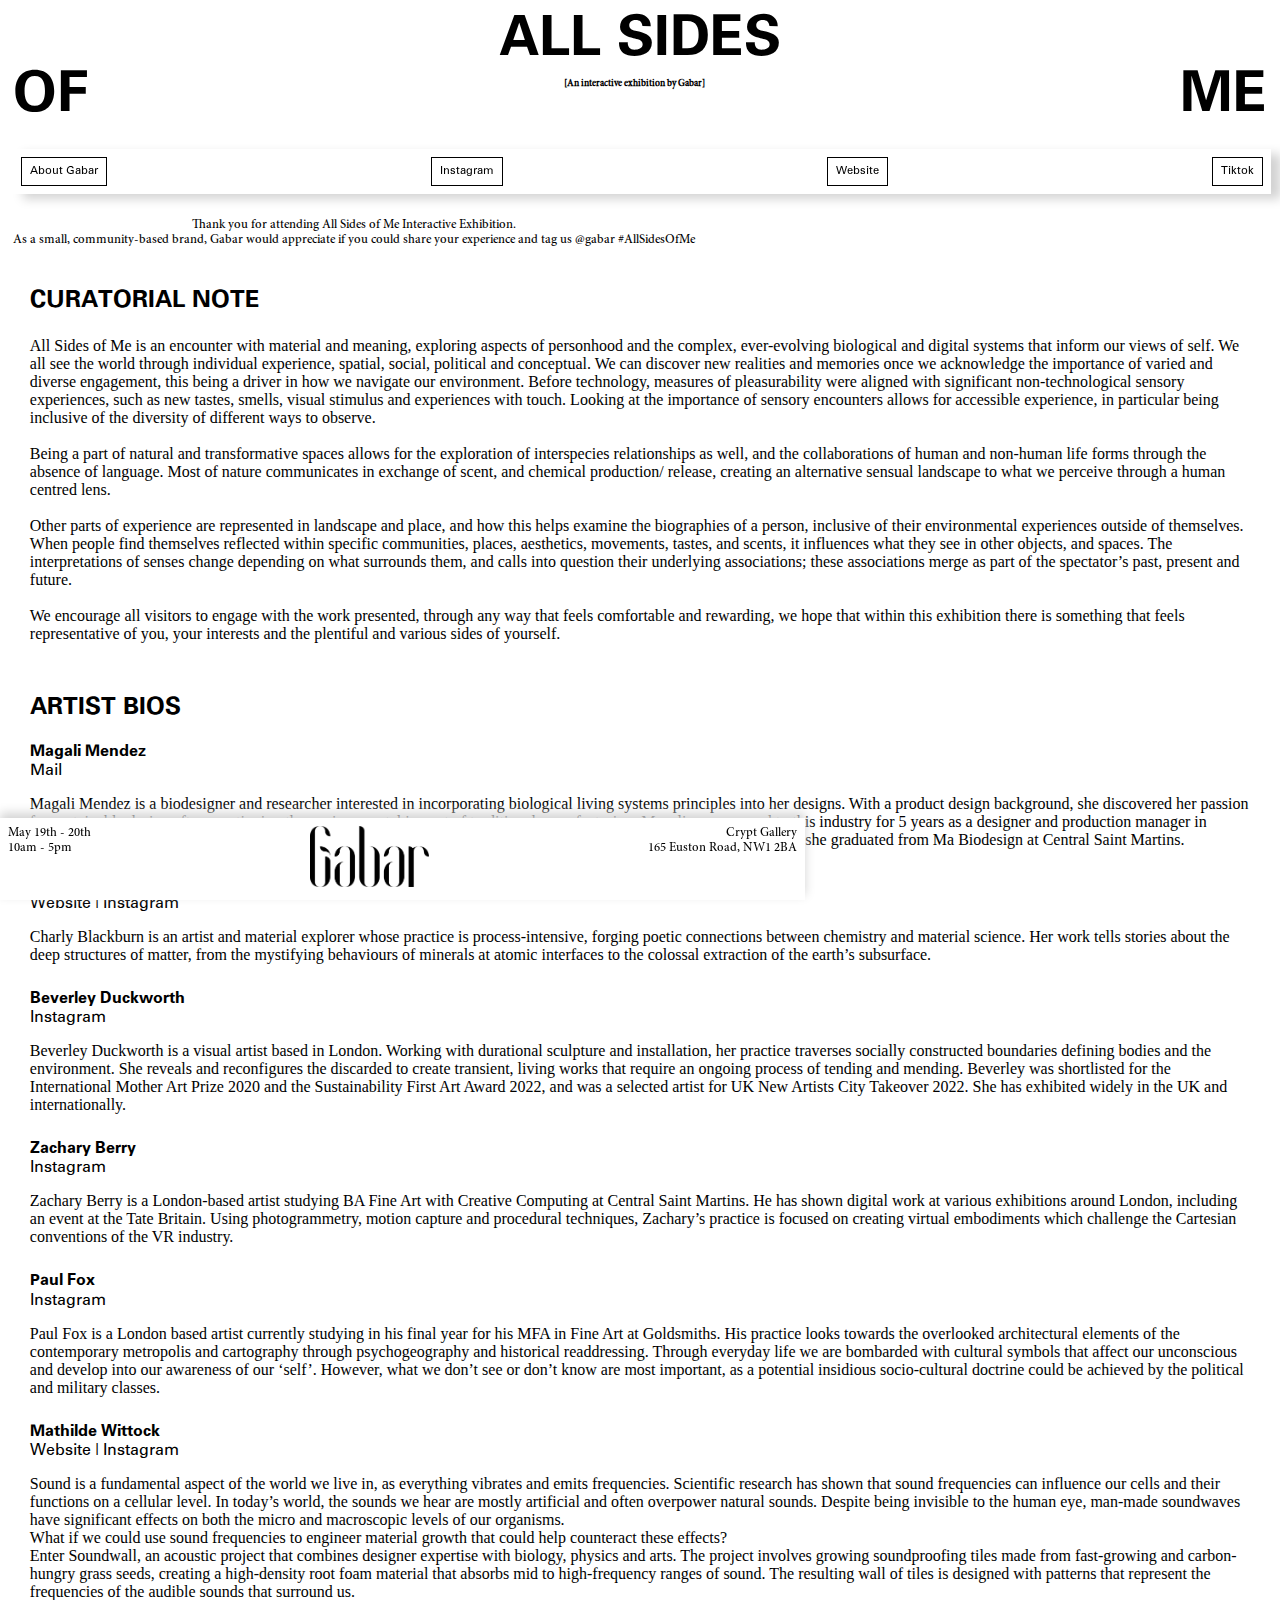
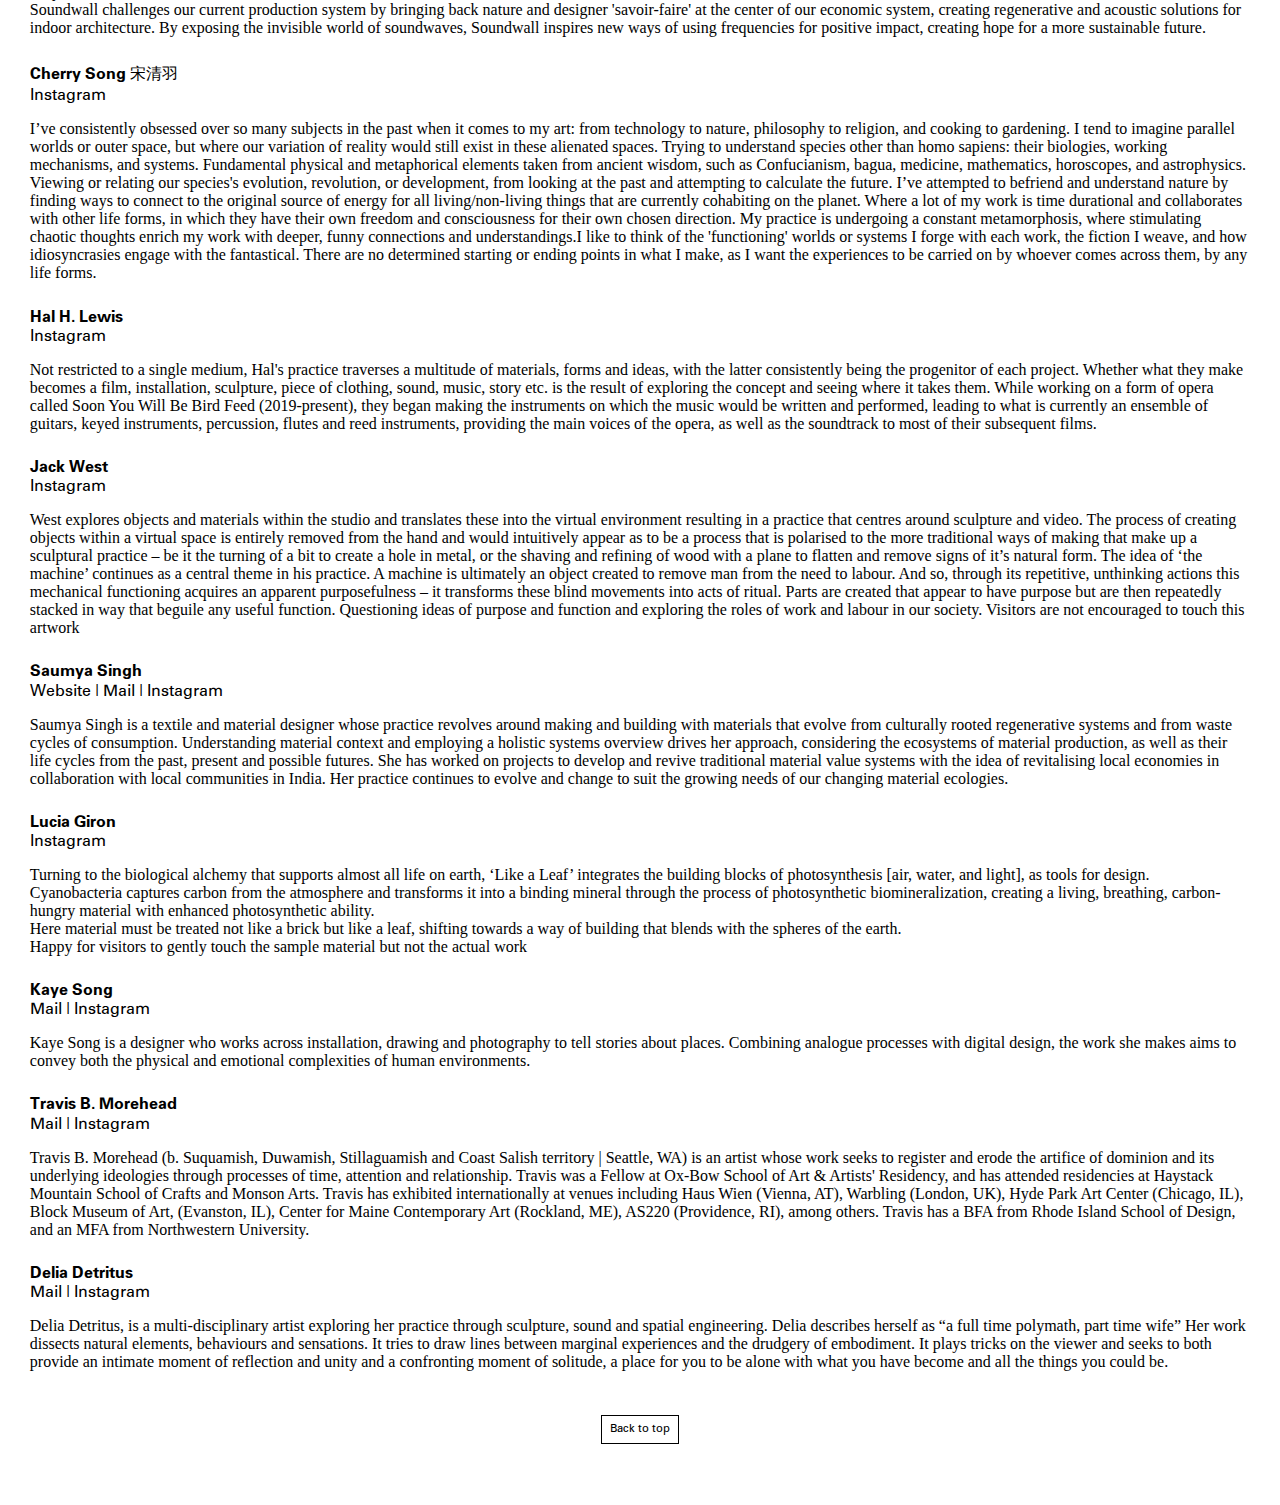
<file: index.html>
<!DOCTYPE html>
<html lang="en">

<head>
    <meta charset="UTF-8">
    <meta http-equiv="X-UA-Compatible" content="IE=edge">
    <meta name="viewport" content="width=device-width, initial-scale=1.0">
    <title>AllsidesofMe</title>
    <link rel="stylesheet" type="text/css" href="allsidesofme.css" />
    <link rel="icon" type="image/x-icon" href="/assets/lines2.png">
</head>

<body>
    <header>
        <div class="allSides">
            ALL SIDES
        </div>
        <div class="ofMe">
            <span>OF</span>
            <p class="eventType">
                [An interactive exhibition by Gabar]
            </p>
            <span>ME</span>
        </div>
    </header>

    <nav class="wrapper">
        <div><a href="about-gabar.html" class="aboutGabar">About Gabar</a></div>
        <div><a class="instagram" href="https://www.instagram.com/gabar/">Instagram</a></div>
        <div><a class="website" href="https://gabarmyanmar.com/" target="_blank">Website</a></div>
        <div><a class="tiktok" href="https://www.tiktok.com/@gabarinthewild">Tiktok</a></div>
    </nav>


    <section1 class="socialShare">
        <div>
            Thank you for attending All Sides of Me Interactive Exhibition.
            <br> As a small, community-based brand, Gabar
            would appreciate if you could share your experience and tag us @gabar #AllSidesOfMe
        </div>
    </section1>

    <main>
        <div class="curatorial">
            <div class="curatorialNote">
                CURATORIAL NOTE
            </div>
            <div class="curatorialBody">
                All Sides of Me is an encounter with material and meaning, exploring aspects of personhood and the
                complex,
                ever-evolving biological and digital systems that inform our views of self. We all see the world through
                individual experience, spatial, social, political and conceptual. We can discover new realities and
                memories
                once we acknowledge the importance of varied and diverse engagement, this being a driver in how we
                navigate
                our environment. Before technology, measures of pleasurability were aligned with significant
                non-technological sensory experiences, such as new tastes, smells, visual stimulus and experiences with
                touch. Looking at the importance of sensory encounters allows for accessible experience, in particular
                being
                inclusive of the diversity of different ways to observe.
                <br><br>
                Being a part of natural and transformative spaces allows for the exploration of interspecies
                relationships
                as well, and the collaborations of human and non-human life forms through the absence of language. Most
                of
                nature communicates in exchange of scent, and chemical production/ release, creating an alternative
                sensual
                landscape to what we perceive through a human centred lens.
                <br><br>
                Other parts of experience are represented in landscape and place, and how this helps examine the
                biographies
                of a person, inclusive of their environmental experiences outside of themselves. When people find
                themselves
                reflected within specific communities, places, aesthetics, movements, tastes, and scents, it influences
                what
                they see in other objects, and spaces. The interpretations of senses change depending on what surrounds
                them, and calls into question their underlying associations; these associations merge as part of the
                spectator’s past, present and future.
                <br><br>
                We encourage all visitors to engage with the work presented, through any way that feels comfortable and
                rewarding, we hope that within this exhibition there is something that feels representative of you, your
                interests and the plentiful and various sides of yourself.
            </div>
        </div>
        <div class="bios">
            <div class="artistBiosTitle">
                ARTIST BIOS
            </div>
            <div class="biosCollection">
                <div class="artistName">
                    Magali Mendez
                </div>
                <div class="artistSocials">
                    <a href="mailto: hello.bioleum@gmail.com">Mail</a>
                </div>
                <div class="bioText">
                    Magali Mendez is a biodesigner and researcher interested in
                    incorporating biological living systems principles into her designs.
                    With a product design background, she discovered her passion
                    for sustainable design after questioning the environmental impact
                    of traditional manufacturing. Magali was exposed to this industry
                    for 5 years as a designer and production manager in different
                    SME’s. In 2017, she undertook a strategic sustainable design
                    course at University of Buenos Aires and in 2022, she graduated
                    from Ma Biodesign at Central Saint Martins.
                </div>

                <div class="artistName">
                    Charly Blackburn
                </div>
                <div class="artistSocials">
                    <a href="https://www.charlyblackburn.com">Website</a> | <a
                        href="https://www.instagram.com/churlyblurburn_/">Instagram</a>
                </div>
                <div class="bioText">
                    Charly Blackburn is an artist and material explorer whose practice is process-intensive, forging
                    poetic connections between chemistry and material science. Her work tells stories about the deep
                    structures of matter, from the mystifying behaviours of minerals at atomic interfaces to the
                    colossal extraction of the earth’s subsurface.
                </div>

                <div class="artistName">
                    Beverley Duckworth
                </div>
                <div class="artistSocials">
                    <a href="https://www.instagram.com/bev.duckworth/">Instagram</a>
                </div>
                <div class="bioText">
                    Beverley Duckworth is a visual artist based in London. Working with durational sculpture
                    and installation, her practice traverses socially constructed boundaries defining bodies and
                    the environment. She reveals and reconfigures the discarded to create transient, living
                    works that require an ongoing process of tending and mending. Beverley was shortlisted for
                    the International Mother Art Prize 2020 and the Sustainability First Art Award 2022, and was
                    a selected artist for UK New Artists City Takeover 2022. She has exhibited widely in the UK
                    and internationally.
                </div>

                <div class="artistName">
                    Zachary Berry
                </div>
                <div class="artistSocials">
                    <a href="https://www.instagram.com/_zacharyberry_/">Instagram</a>
                </div>
                <div class="bioText">
                    Zachary Berry is a London-based artist studying BA Fine Art with Creative Computing at Central Saint
                    Martins. He has shown digital work at various exhibitions around London, including an event at the
                    Tate Britain. Using photogrammetry, motion capture and procedural techniques, Zachary’s practice is
                    focused on creating virtual embodiments which challenge the Cartesian conventions of the VR
                    industry.
                </div>

                <div class="artistName">
                    Paul Fox
                </div>
                <div class="artistSocials">
                    <a href="https://www.instagram.com/paulfox_art/">Instagram</a>
                </div>
                <div class="bioText">
                    Paul Fox is a London based artist currently studying in his final year for his MFA in Fine Art at
                    Goldsmiths. His practice looks towards the overlooked architectural elements of the contemporary
                    metropolis and cartography through psychogeography and historical readdressing. Through everyday
                    life we are bombarded with cultural symbols that affect our unconscious and develop into our
                    awareness of our ‘self’. However, what we don’t see or don’t know are most important, as a potential
                    insidious socio-cultural doctrine could be achieved by the political and military classes.
                </div>

                <div class="artistName">
                    Mathilde Wittock
                </div>
                <div class="artistSocials">
                    <a href="https://www.mathildewittock.com">Website</a> | <a
                        href="https://www.instagram.com/mwittock/">Instagram</a>
                </div>
                <div class="bioText">
                    Sound is a fundamental aspect of the world we live in, as everything vibrates and emits frequencies.
                    Scientific research has shown that sound frequencies can influence our cells and their functions on
                    a cellular level. In today’s world, the sounds we hear are mostly artificial and often overpower
                    natural sounds. Despite being invisible to the human eye, man-made soundwaves have significant
                    effects on both the micro and macroscopic levels of our organisms.
                    <br>
                    What if we could use sound frequencies to engineer material growth that could help counteract these
                    effects?
                    <br>
                    Enter Soundwall, an acoustic project that combines designer expertise with biology, physics and
                    arts. The project involves growing soundproofing tiles made from fast-growing and carbon-hungry
                    grass seeds, creating a high-density root foam material that absorbs mid to high-frequency ranges of
                    sound. The resulting wall of tiles is designed with patterns that represent the frequencies of the
                    audible sounds that surround us.
                    <br>
                    Soundwall challenges our current production system by bringing back nature and designer
                    'savoir-faire' at the center of our economic system, creating regenerative and acoustic solutions
                    for indoor architecture. By exposing the invisible world of soundwaves, Soundwall inspires new ways
                    of using frequencies for positive impact, creating hope for a more sustainable future.
                </div>

                <div class="artistName">
                    Cherry Song 宋清羽
                </div>
                <div class="artistSocials">
                    <a href="https://www.instagram.com/rvouger/">Instagram</a>
                </div>
                <div class="bioText">
                    I’ve consistently obsessed over so many subjects in the past when it comes to my art: from
                    technology to nature, philosophy to religion, and cooking to gardening. I tend to imagine parallel
                    worlds or outer space, but where our variation of reality would still exist in these alienated
                    spaces. Trying to understand species other than homo sapiens: their biologies, working mechanisms,
                    and systems. Fundamental physical and metaphorical elements taken from ancient wisdom, such as
                    Confucianism, bagua, medicine, mathematics, horoscopes, and astrophysics. Viewing or relating our
                    species's evolution, revolution, or development, from looking at the past and attempting to
                    calculate the future. I’ve attempted to befriend and understand nature by finding ways to connect to
                    the original source of energy for all living/non-living things that are currently cohabiting on the
                    planet. Where a lot of my work is time durational and collaborates with other life forms, in which
                    they have their own freedom and consciousness for their own chosen direction. My practice is
                    undergoing a constant metamorphosis, where stimulating chaotic thoughts enrich my work with deeper,
                    funny connections and understandings.I like to think of the 'functioning' worlds or systems I forge
                    with each work, the fiction I weave, and how idiosyncrasies engage with the fantastical. There are
                    no determined starting or ending points in what I make, as I want the experiences to be carried on
                    by whoever comes across them, by any life forms.
                </div>

                <div class="artistName">
                    Hal H. Lewis
                </div>
                <div class="artistSocials">
                    <a href="https://www.instagram.com/haaaallllllllllll/">Instagram</a>
                </div>
                <div class="bioText">
                    Not restricted to a single medium, Hal's practice traverses a multitude of materials, forms and
                    ideas, with the latter consistently being the progenitor of each project. Whether what they make
                    becomes a film, installation, sculpture, piece of clothing, sound, music, story etc. is the result
                    of exploring the concept and seeing where it takes them. While working on a form of opera called
                    Soon You Will Be Bird Feed (2019-present), they began making the instruments on which the music
                    would be written and performed, leading to what is currently an ensemble of guitars, keyed
                    instruments, percussion, flutes and reed instruments, providing the main voices of the opera, as
                    well as the soundtrack to most of their subsequent films.
                </div>

                <div class="artistName">
                    Jack West
                </div>
                <div class="artistSocials">
                    <a href="https://www.instagram.com/jackjwest/">Instagram</a>
                </div>
                <div class="bioText">
                    West explores objects and materials within the studio and translates these into the virtual
                    environment resulting in a practice that centres around sculpture and video. The process of creating
                    objects within a virtual space is entirely removed from the hand and would intuitively appear as to
                    be a process that is polarised to the more traditional ways of making that make up a sculptural
                    practice – be it the turning of a bit to create a hole in metal, or the shaving and refining of wood
                    with a plane to flatten and remove signs of it’s natural form.
                    The idea of ‘the machine’ continues as a central theme in his practice. A machine is ultimately an
                    object created to remove man from the need to labour. And so, through its repetitive, unthinking
                    actions this mechanical functioning acquires an apparent purposefulness – it transforms these blind
                    movements into acts of ritual. Parts are created that appear to have purpose but are then repeatedly
                    stacked in way that beguile any useful function. Questioning ideas of purpose and function and
                    exploring the roles of work and labour in our society.
                    Visitors are not encouraged to touch this artwork
                </div>

                <div class="artistName">
                    Saumya Singh
                </div>
                <div class="artistSocials">
                    <a href="https://www.futurematerialsbank.com/material/eggshell-6/">Website</a> | <a
                        href="mailto: saumyasingh246@gmail.com"> Mail </a> | <a
                        href="https://www.instagram.com/saumyasinghing/"> Instagram </a>
                </div>
                <div class="bioText">
                    Saumya Singh is a textile and material designer whose practice revolves around making and building
                    with materials that evolve from culturally rooted regenerative systems and from waste cycles of
                    consumption. Understanding material context and employing a holistic systems overview drives her
                    approach, considering the ecosystems of material production, as well as their life cycles from the
                    past, present and possible futures. She has worked on projects to develop and revive traditional
                    material value systems with the idea of revitalising local economies in collaboration with local
                    communities in India. Her practice continues to evolve and change to suit the growing needs of our
                    changing material ecologies.
                </div>

                <div class="artistName">
                    Lucia Giron
                </div>
                <div class="artistSocials">
                    <a href="https://www.instagram.com/luciagiron_/"> Instagram </a>
                </div>
                <div class="bioText">
                    Turning to the biological alchemy that supports almost all life on earth, ‘Like a Leaf’ integrates
                    the building blocks of photosynthesis [air, water, and light], as tools for design.
                    <br>
                    Cyanobacteria captures carbon from the atmosphere and transforms it into a binding mineral through
                    the process of photosynthetic biomineralization, creating a living, breathing, carbon-hungry
                    material with enhanced photosynthetic ability.
                    <br>
                    Here material must be treated not like a brick but like a leaf, shifting towards a way of building
                    that blends with the spheres of the earth.
                    <br>
                    Happy for visitors to gently touch the sample material but not the actual work
                </div>

                <div class="artistName">
                    Kaye Song
                </div>
                <div class="artistSocials">
                    <a href="mailto: kaye.song@gmail.com"> Mail </a> | <a
                        href="https://www.instagram.com/kaye.song/">Instagram</a>
                </div>
                <div class="bioText">
                    Kaye Song is a designer who works across installation, drawing and photography to tell stories about
                    places. Combining analogue processes with digital design, the work she makes aims to convey both the
                    physical and emotional complexities of human environments.
                </div>

                <div class="artistName">
                    Travis B. Morehead
                </div>
                <div class="artistSocials">
                    <a href="mailto: travisbmorehead@gmail.com"> Mail </a> | <a
                        href="https://www.instagram.com/travisbmorehead/">Instagram</a>
                </div>
                <div class="bioText">
                    Travis B. Morehead (b. Suquamish, Duwamish, Stillaguamish and Coast Salish territory | Seattle, WA)
                    is an artist whose work seeks to register and erode the artifice of dominion and its underlying
                    ideologies through processes of time, attention and relationship. Travis was a Fellow at Ox-Bow
                    School of Art & Artists' Residency, and has attended residencies at Haystack Mountain School of
                    Crafts and Monson Arts. Travis has exhibited internationally at venues including Haus Wien (Vienna,
                    AT), Warbling (London, UK), Hyde Park Art Center (Chicago, IL), Block Museum of Art, (Evanston, IL),
                    Center for Maine Contemporary Art (Rockland, ME), AS220 (Providence, RI), among others. Travis has a
                    BFA from Rhode Island School of Design, and an MFA from Northwestern University.
                </div>

                <div class="artistName">
                    Delia Detritus
                </div>
                <div class="artistSocials">
                    <a href="mailto: detritusdelia@gmail.com"> Mail </a> | <a
                        href="https://www.instagram.com/delia.detritus/">Instagram</a>
                </div>
                <div class="bioText">
                    Delia Detritus, is a multi-disciplinary artist exploring her practice through sculpture, sound and
                    spatial engineering. Delia describes herself as “a full time polymath, part time wife” Her work
                    dissects natural elements, behaviours and sensations. It tries to draw lines between marginal
                    experiences and the drudgery of embodiment. It plays tricks on the viewer and seeks to both provide
                    an intimate moment of reflection and unity and a confronting moment of solitude, a place for you to
                    be alone with what you have become and all the things you could be.
                </div>

            </div>
        </div>
    </main>

    <div class="backToTop">
        <div onclick="topFunction()" id="buttonTop" class="button"> Back to top </div>
    </div>

    <nav class="navBottom">
        <div> May 19th - 20th
            <br>
            10am - 5pm
        </div>
        <a class="logoLink" href="https://gabarmyanmar.com/" target="_blank"><img class="gabarLogo"
                src="assets/Gabar_Wordmark-01.png"></a>
        <div class="gallery">
            <a href="http://cryptgallery.org/" target="_blank">Crypt Gallery</a> 
            <br>
            165 Euston Road, NW1 2BA
        </div>
    </nav>

    <script>
        // Get the button
        let mybutton = document.getElementById("buttonTop");

        // When the user clicks on the button, scroll to the top of the document
        function topFunction() {
            document.body.scrollTop = 0;
            document.documentElement.scrollTop = 0;
        }
    </script>
</body>

</html>
</file>
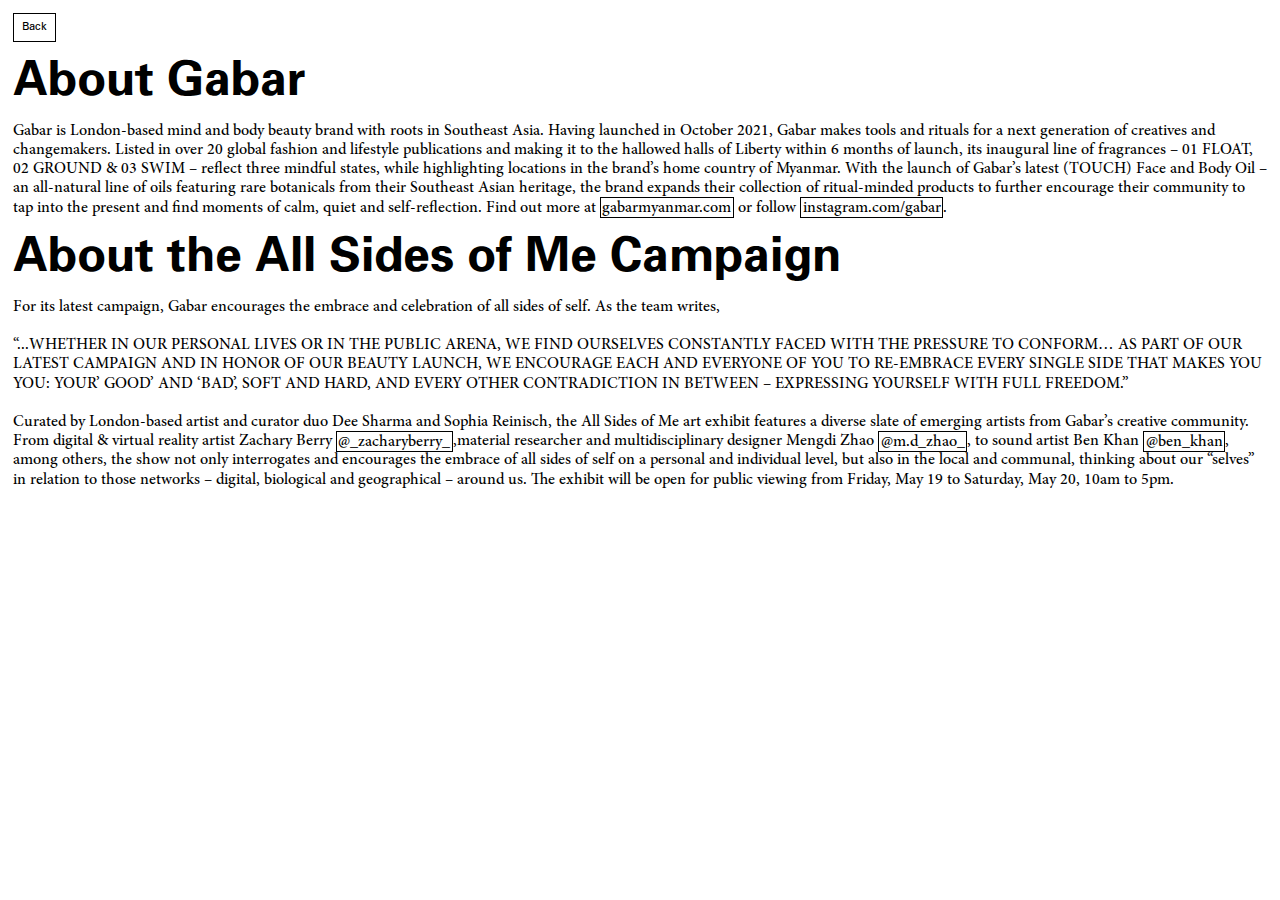
<file: about-gabar.html>
<!DOCTYPE html>
<html lang="en">

<head>
    <meta charset="UTF-8">
    <meta http-equiv="X-UA-Compatible" content="IE=edge">
    <meta name="viewport" content="width=device-width, initial-scale=1.0">
    <title>About Gabar</title>
    <style>
        :root {
            --background-color: lightgrey;
            --text-color: black;
            --padding: 0.3rem;
        }

        @font-face {
            font-family: 'Univers Bold';
            src: url('assets/Univers-Bold.otf');
        }

        @font-face {
            font-family: 'Univers Regular';
            src: url('assets/Univers.otf');
        }

        @font-face {
            font-family: 'Minion Pro Medium';
            src: url('assets/Minion\ Pro\ Medium.ttf');
        }

        body {
            padding: var(--padding);
        }

        .title {
            font-family: 'Univers Bold';
            color: var(--text-color);
            font-size: 3rem;
            font-weight: 600;
            animation: drop-in 1s ease 200ms backwards;
        }

        .aboutGabar {
            font-family: Minion Pro Medium;
            font-size: 1rem;
            color: var(--text-color);
            vertical-align: text-top;
            line-height: 120%;
            flex-wrap: wrap;
            animation: drop-in 1s ease 500ms backwards;
        }

        a {
            color: black;
            text-decoration: none;
        }

        .instagram{
            border: 1px solid black;
            border-radius: 0px;
            padding: 0.1rem;
            color: black;
            text-decoration: none;
        }
        
        .website {
            border: 1px solid black;
            border-radius: 0px;
            padding: 0.1rem;
            color: black;
            text-decoration: none;
        }

        .lines {
            width: 97%;
            height: auto;
            position: absolute;
            overflow: hidden;
            z-index: -5;
        }

        /* .lines .lines1 {
            width: 70%;
            height: auto;
            position: fixed;
            left: 250px;
            top: 350px;
        }
        .lines .lines2 {
            width: 80%;
            height: auto;
            position: fixed;
            top: 650px;
            left: 10px;
        }
        .lines .lines3 {
            width: 60%;
            height: auto;
            position: fixed;
            top: 0px;
            left: 10px;
        } */

        .wrapper {
            display: flex;
            justify-content: space-between;

            font-family: 'Univers Regular';
            font-size: 0.7rem;
            margin-bottom: 1rem;
        }

        .wrapper div {
            padding: 0.5rem;
            border-radius: 0px;
            border: solid 1px black;
        }

        a .backButton {
            border: 1px solid black;
            border-radius: 0px;
            padding: 0.1rem;
            color: black;
            text-decoration: none;
            z-index: -1;
        }

        @keyframes drop-in {
 from {
  opacity: 0;
  transform: translateY(-20px);
 }
 to {
  opacity: 1;
  transform: translate(0px);
 }
}

    </style>
</head>

<body>
    <nav class="wrapper">
        <div><a class="backButton" href="index.html">Back</a>
    </nav>
    <div class="lines">
        <!-- <img class="lines1" src="assets/lines1.png">
        <img class="lines2" src="assets/lines2.png">
        <img class="lines3" src="assets/lines3.png"> -->
    </div>
    <section1>
        <div class="title">
            About Gabar
        </div>
        <div>
            <p class="aboutGabar">
                Gabar is London-based mind and body beauty brand with roots in Southeast Asia. Having launched in
                October
                2021, Gabar makes tools and rituals for a next generation of creatives and changemakers. Listed in over
                20
                global fashion and lifestyle publications and making it to the hallowed halls of Liberty within 6 months
                of
                launch, its inaugural line of fragrances – 01 FLOAT, 02 GROUND & 03 SWIM – reflect three mindful states,
                while highlighting locations in the brand’s home country of Myanmar. With the launch of Gabar’s latest
                (TOUCH) Face and Body Oil – an all-natural line of oils featuring rare botanicals from their Southeast
                Asian
                heritage, the brand expands their collection of ritual-minded products to further encourage their
                community
                to tap into the present and find moments of calm, quiet and self-reflection. Find out more at
                <a class="website" href="https://gabarmyanmar.com/">gabarmyanmar.com</a> or follow <a class="instagram" href="https://www.instagram.com/gabar/">instagram.com/gabar</a>.
            </p>
        </div>
    </section1>
    <section2>
        <div class="title">
            About the All Sides of Me Campaign
        </div>
        <div>
            <p class="aboutGabar">
                For its latest campaign, Gabar encourages the embrace and celebration of all sides of self. As the team
                writes,
                <br><br>
                “...WHETHER IN OUR PERSONAL LIVES OR IN THE PUBLIC ARENA, WE FIND OURSELVES CONSTANTLY FACED
                WITH THE PRESSURE TO CONFORM… AS PART OF OUR LATEST CAMPAIGN AND IN HONOR OF OUR BEAUTY LAUNCH, WE
                ENCOURAGE EACH AND EVERYONE OF YOU TO RE-EMBRACE EVERY SINGLE SIDE THAT MAKES YOU YOU: YOUR’ GOOD’ AND
                ‘BAD’, SOFT AND HARD, AND EVERY OTHER CONTRADICTION IN BETWEEN – EXPRESSING YOURSELF WITH FULL FREEDOM.”
                <br><br>
                Curated by London-based artist and curator duo Dee Sharma and Sophia Reinisch, the All Sides of Me art
                exhibit features a diverse slate of emerging artists from Gabar’s creative community. From digital &
                virtual reality artist Zachary Berry <a class="instagram"
href="https://www.instagram.com/_zacharyberry_/">@_zacharyberry_</a>,material researcher and
                multidisciplinary
                designer Mengdi Zhao <a class="instagram" href="https://www.instagram.com/_zacharyberry_/">@m.d_zhao_</a>, to sound artist
                Ben Khan <a class="instagram" href="https://www.instagram.com/ben_khan/"> @ben_khan</a>, among others, the show not only
                interrogates and encourages the embrace of all sides of self on a personal and individual level, but
                also in the local and communal, thinking about our “selves” in relation to those networks – digital,
                biological and geographical – around us. The exhibit will be open for public viewing from Friday, May 19
                to Saturday, May 20, 10am to 5pm.
            </p>
        </div>
    </section2>

</body>

</html>
</file>
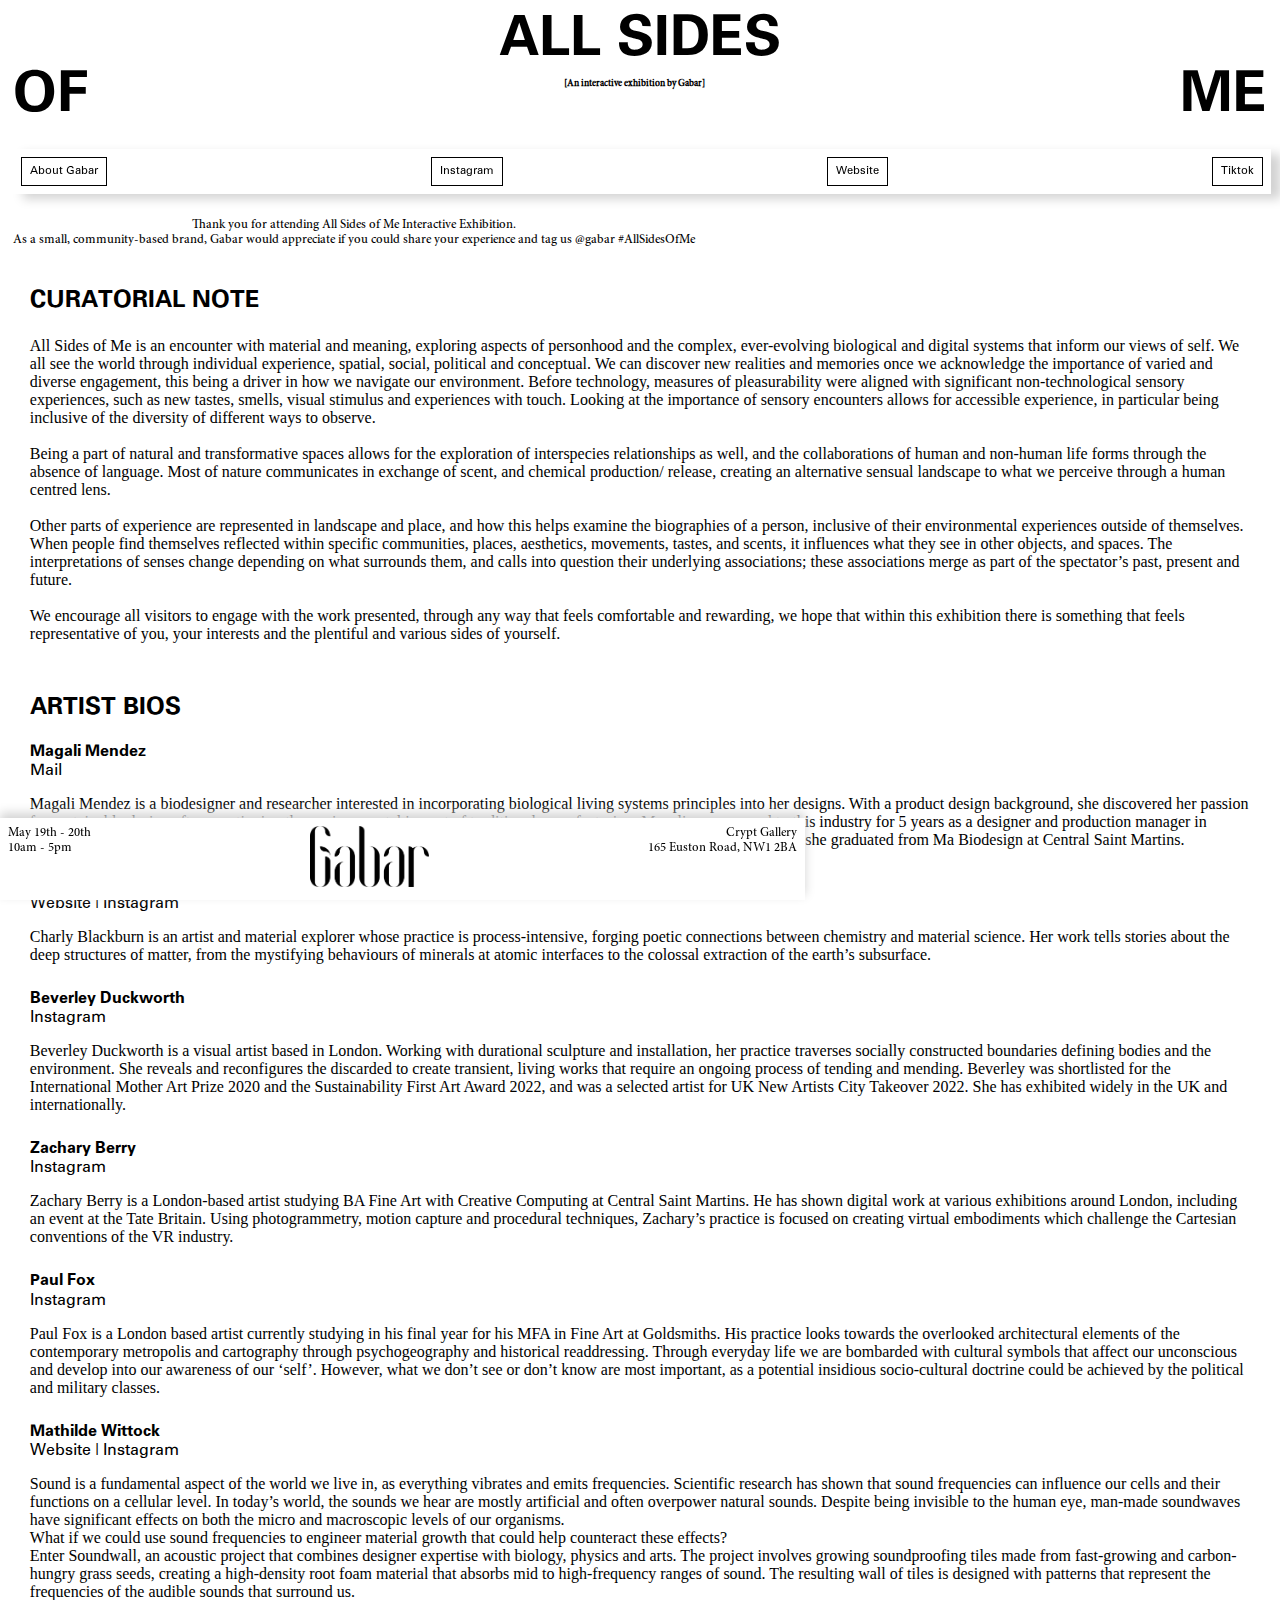
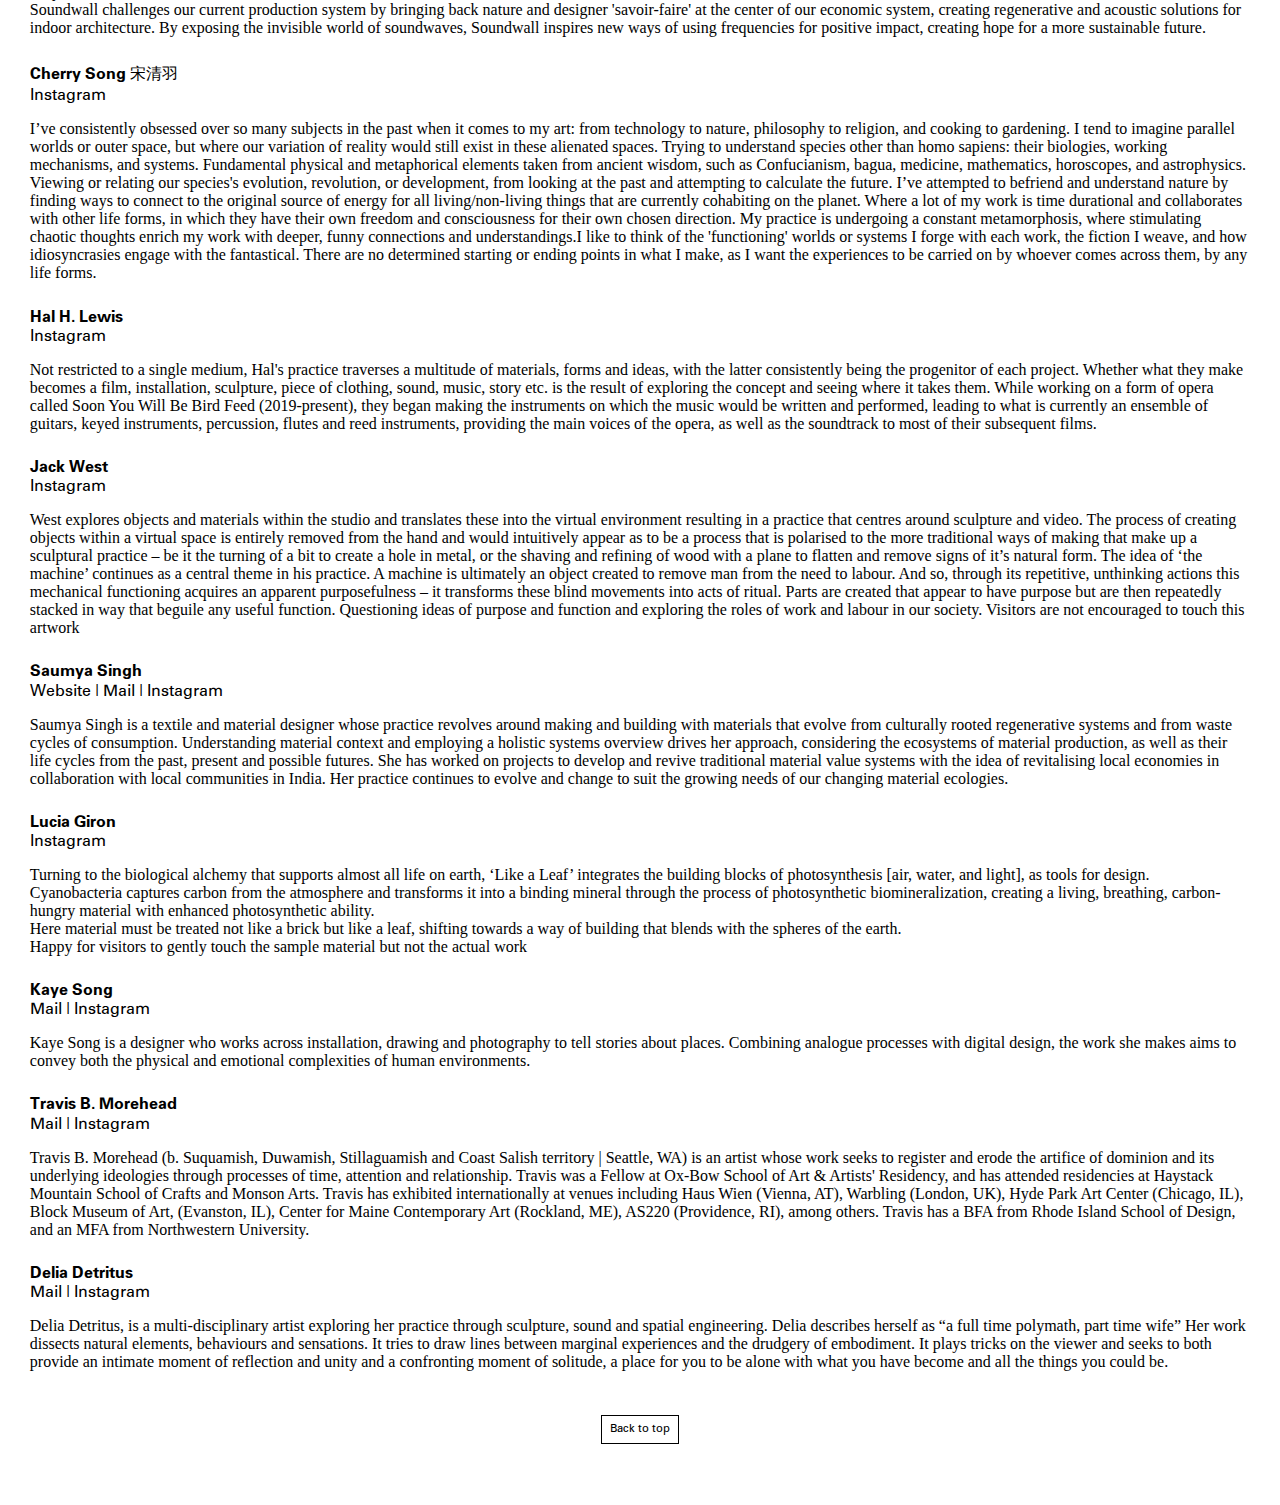
<file: allsidesofme.html>
<!DOCTYPE html>
<html lang="en">

<head>
    <meta charset="UTF-8">
    <meta http-equiv="X-UA-Compatible" content="IE=edge">
    <meta name="viewport" content="width=device-width, initial-scale=1.0">
    <title>AllsidesofMe</title>
    <link rel="stylesheet" type="text/css" href="allsidesofme.css" />
</head>

<body>
    <header>
        <div class="allSides">
            ALL SIDES
        </div>
        <div class="ofMe">
            <span>OF</span>
            <p class="eventType">
                [An interactive exhibition by Gabar]
            </p>
            <span>ME</span>
        </div>
    </header>

    <nav class="wrapper">
        <div><a href="about-gabar.html" class="aboutGabar">About Gabar</a></div>
        <div><a class="instagram" href="https://www.instagram.com/gabar/">Instagram</a></div>
        <div><a class="website" href="https://gabarmyanmar.com/">Website</a></div>
        <div><a class="tiktok" href="https://www.tiktok.com/@gabarinthewild">Tiktok</a></div>
    </nav>


    <section1 class="socialShare">
        <div>
            Thank you for attending All Sides of Me Interactive Exhibition.
            <br> As a small, community-based brand, Gabar
            would appreciate if you could share your experience and tag us @gabar #AllSidesOfMe
        </div>
    </section1>

    <main>
        <div class="curatorial">
            <div class="curatorialNote">
                CURATORIAL NOTE
            </div>
            <div class="curatorialBody">
                All Sides of Me is an encounter with material and meaning, exploring aspects of personhood and the
                complex,
                ever-evolving biological and digital systems that inform our views of self. We all see the world through
                individual experience, spatial, social, political and conceptual. We can discover new realities and
                memories
                once we acknowledge the importance of varied and diverse engagement, this being a driver in how we
                navigate
                our environment. Before technology, measures of pleasurability were aligned with significant
                non-technological sensory experiences, such as new tastes, smells, visual stimulus and experiences with
                touch. Looking at the importance of sensory encounters allows for accessible experience, in particular
                being
                inclusive of the diversity of different ways to observe.
                <br><br>
                Being a part of natural and transformative spaces allows for the exploration of interspecies
                relationships
                as well, and the collaborations of human and non-human life forms through the absence of language. Most
                of
                nature communicates in exchange of scent, and chemical production/ release, creating an alternative
                sensual
                landscape to what we perceive through a human centred lens.
                <br><br>
                Other parts of experience are represented in landscape and place, and how this helps examine the
                biographies
                of a person, inclusive of their environmental experiences outside of themselves. When people find
                themselves
                reflected within specific communities, places, aesthetics, movements, tastes, and scents, it influences
                what
                they see in other objects, and spaces. The interpretations of senses change depending on what surrounds
                them, and calls into question their underlying associations; these associations merge as part of the
                spectator’s past, present and future.
                <br><br>
                We encourage all visitors to engage with the work presented, through any way that feels comfortable and
                rewarding, we hope that within this exhibition there is something that feels representative of you, your
                interests and the plentiful and various sides of yourself.
            </div>
        </div>
        <div class="bios">
            <div class="artistBiosTitle">
                ARTIST BIOS
            </div>
            <div class="biosCollection">
                <div class="artistName">
                    Magali Mendez
                </div>
                <div class="artistSocials">
                    <a href="mailto: hello.bioleum@gmail.com">Mail</a>
                </div>
                <div class="bioText">
                    Magali Mendez is a biodesigner and researcher interested in
                    incorporating biological living systems principles into her designs.
                    With a product design background, she discovered her passion
                    for sustainable design after questioning the environmental impact
                    of traditional manufacturing. Magali was exposed to this industry
                    for 5 years as a designer and production manager in different
                    SME’s. In 2017, she undertook a strategic sustainable design
                    course at University of Buenos Aires and in 2022, she graduated
                    from Ma Biodesign at Central Saint Martins.
                </div>

                <div class="artistName">
                    Charly Blackburn
                </div>
                <div class="artistSocials">
                    <a href="https://www.charlyblackburn.com">Website</a> | <a
                        href="https://www.instagram.com/churlyblurburn_/">Instagram</a>
                </div>
                <div class="bioText">
                    Charly Blackburn is an artist and material explorer whose practice is process-intensive, forging
                    poetic connections between chemistry and material science. Her work tells stories about the deep
                    structures of matter, from the mystifying behaviours of minerals at atomic interfaces to the
                    colossal extraction of the earth’s subsurface.
                </div>

                <div class="artistName">
                    Beverley Duckworth
                </div>
                <div class="artistSocials">
                    <a href="https://www.instagram.com/bev.duckworth/">Instagram</a>
                </div>
                <div class="bioText">
                    Beverley Duckworth is a visual artist based in London. Working with durational sculpture
                    and installation, her practice traverses socially constructed boundaries defining bodies and
                    the environment. She reveals and reconfigures the discarded to create transient, living
                    works that require an ongoing process of tending and mending. Beverley was shortlisted for
                    the International Mother Art Prize 2020 and the Sustainability First Art Award 2022, and was
                    a selected artist for UK New Artists City Takeover 2022. She has exhibited widely in the UK
                    and internationally.
                </div>

                <div class="artistName">
                    Zachary Berry
                </div>
                <div class="artistSocials">
                    <a href="https://www.instagram.com/_zacharyberry_/">Instagram</a>
                </div>
                <div class="bioText">
                    Zachary Berry is a London-based artist studying BA Fine Art with Creative Computing at Central Saint
                    Martins. He has shown digital work at various exhibitions around London, including an event at the
                    Tate Britain. Using photogrammetry, motion capture and procedural techniques, Zachary’s practice is
                    focused on creating virtual embodiments which challenge the Cartesian conventions of the VR
                    industry.
                </div>

                <div class="artistName">
                    Paul Fox
                </div>
                <div class="artistSocials">
                    <a href="https://www.instagram.com/paulfox_art/">Instagram</a>
                </div>
                <div class="bioText">
                    Paul Fox is a London based artist currently studying in his final year for his MFA in Fine Art at
                    Goldsmiths. His practice looks towards the overlooked architectural elements of the contemporary
                    metropolis and cartography through psychogeography and historical readdressing. Through everyday
                    life we are bombarded with cultural symbols that affect our unconscious and develop into our
                    awareness of our ‘self’. However, what we don’t see or don’t know are most important, as a potential
                    insidious socio-cultural doctrine could be achieved by the political and military classes.
                </div>

                <div class="artistName">
                    Mathilde Wittock
                </div>
                <div class="artistSocials">
                    <a href="https://www.mathildewittock.com">Website</a> | <a
                        href="https://www.instagram.com/mwittock/">Instagram</a>
                </div>
                <div class="bioText">
                    Sound is a fundamental aspect of the world we live in, as everything vibrates and emits frequencies.
                    Scientific research has shown that sound frequencies can influence our cells and their functions on
                    a cellular level. In today’s world, the sounds we hear are mostly artificial and often overpower
                    natural sounds. Despite being invisible to the human eye, man-made soundwaves have significant
                    effects on both the micro and macroscopic levels of our organisms.
                    <br>
                    What if we could use sound frequencies to engineer material growth that could help counteract these
                    effects?
                    <br>
                    Enter Soundwall, an acoustic project that combines designer expertise with biology, physics and
                    arts. The project involves growing soundproofing tiles made from fast-growing and carbon-hungry
                    grass seeds, creating a high-density root foam material that absorbs mid to high-frequency ranges of
                    sound. The resulting wall of tiles is designed with patterns that represent the frequencies of the
                    audible sounds that surround us.
                    <br>
                    Soundwall challenges our current production system by bringing back nature and designer
                    'savoir-faire' at the center of our economic system, creating regenerative and acoustic solutions
                    for indoor architecture. By exposing the invisible world of soundwaves, Soundwall inspires new ways
                    of using frequencies for positive impact, creating hope for a more sustainable future.
                </div>

                <div class="artistName">
                    Cherry Song 宋清羽
                </div>
                <div class="artistSocials">
                    <a href="https://www.instagram.com/rvouger/">Instagram</a>
                </div>
                <div class="bioText">
                    I’ve consistently obsessed over so many subjects in the past when it comes to my art: from
                    technology to nature, philosophy to religion, and cooking to gardening. I tend to imagine parallel
                    worlds or outer space, but where our variation of reality would still exist in these alienated
                    spaces. Trying to understand species other than homo sapiens: their biologies, working mechanisms,
                    and systems. Fundamental physical and metaphorical elements taken from ancient wisdom, such as
                    Confucianism, bagua, medicine, mathematics, horoscopes, and astrophysics. Viewing or relating our
                    species's evolution, revolution, or development, from looking at the past and attempting to
                    calculate the future. I’ve attempted to befriend and understand nature by finding ways to connect to
                    the original source of energy for all living/non-living things that are currently cohabiting on the
                    planet. Where a lot of my work is time durational and collaborates with other life forms, in which
                    they have their own freedom and consciousness for their own chosen direction. My practice is
                    undergoing a constant metamorphosis, where stimulating chaotic thoughts enrich my work with deeper,
                    funny connections and understandings.I like to think of the 'functioning' worlds or systems I forge
                    with each work, the fiction I weave, and how idiosyncrasies engage with the fantastical. There are
                    no determined starting or ending points in what I make, as I want the experiences to be carried on
                    by whoever comes across them, by any life forms.
                </div>

                <div class="artistName">
                    Hal H. Lewis
                </div>
                <div class="artistSocials">
                    <a href="https://www.instagram.com/haaaallllllllllll/">Instagram</a>
                </div>
                <div class="bioText">
                    Not restricted to a single medium, Hal's practice traverses a multitude of materials, forms and
                    ideas, with the latter consistently being the progenitor of each project. Whether what they make
                    becomes a film, installation, sculpture, piece of clothing, sound, music, story etc. is the result
                    of exploring the concept and seeing where it takes them. While working on a form of opera called
                    Soon You Will Be Bird Feed (2019-present), they began making the instruments on which the music
                    would be written and performed, leading to what is currently an ensemble of guitars, keyed
                    instruments, percussion, flutes and reed instruments, providing the main voices of the opera, as
                    well as the soundtrack to most of their subsequent films.
                </div>

                <div class="artistName">
                    Jack West
                </div>
                <div class="artistSocials">
                    <a href="https://www.instagram.com/jackjwest/">Instagram</a>
                </div>
                <div class="bioText">
                    West explores objects and materials within the studio and translates these into the virtual
                    environment resulting in a practice that centres around sculpture and video. The process of creating
                    objects within a virtual space is entirely removed from the hand and would intuitively appear as to
                    be a process that is polarised to the more traditional ways of making that make up a sculptural
                    practice – be it the turning of a bit to create a hole in metal, or the shaving and refining of wood
                    with a plane to flatten and remove signs of it’s natural form.
                    The idea of ‘the machine’ continues as a central theme in his practice. A machine is ultimately an
                    object created to remove man from the need to labour. And so, through its repetitive, unthinking
                    actions this mechanical functioning acquires an apparent purposefulness – it transforms these blind
                    movements into acts of ritual. Parts are created that appear to have purpose but are then repeatedly
                    stacked in way that beguile any useful function. Questioning ideas of purpose and function and
                    exploring the roles of work and labour in our society.
                    Visitors are not encouraged to touch this artwork
                </div>

                <div class="artistName">
                    Saumya Singh
                </div>
                <div class="artistSocials">
                    <a href="https://www.futurematerialsbank.com/material/eggshell-6/">Website</a> | <a
                        href="mailto: saumyasingh246@gmail.com"> Mail </a> | <a
                        href="https://www.instagram.com/saumyasinghing/"> Instagram </a>
                </div>
                <div class="bioText">
                    Saumya Singh is a textile and material designer whose practice revolves around making and building
                    with materials that evolve from culturally rooted regenerative systems and from waste cycles of
                    consumption. Understanding material context and employing a holistic systems overview drives her
                    approach, considering the ecosystems of material production, as well as their life cycles from the
                    past, present and possible futures. She has worked on projects to develop and revive traditional
                    material value systems with the idea of revitalising local economies in collaboration with local
                    communities in India. Her practice continues to evolve and change to suit the growing needs of our
                    changing material ecologies.
                </div>

                <div class="artistName">
                    Lucia Giron
                </div>
                <div class="artistSocials">
                    <a href="https://www.instagram.com/luciagiron_/"> Instagram </a>
                </div>
                <div class="bioText">
                    Turning to the biological alchemy that supports almost all life on earth, ‘Like a Leaf’ integrates
                    the building blocks of photosynthesis [air, water, and light], as tools for design.
                    <br>
                    Cyanobacteria captures carbon from the atmosphere and transforms it into a binding mineral through
                    the process of photosynthetic biomineralization, creating a living, breathing, carbon-hungry
                    material with enhanced photosynthetic ability.
                    <br>
                    Here material must be treated not like a brick but like a leaf, shifting towards a way of building
                    that blends with the spheres of the earth.
                    <br>
                    Happy for visitors to gently touch the sample material but not the actual work
                </div>

                <div class="artistName">
                    Kaye Song
                </div>
                <div class="artistSocials">
                    <a href="mailto: kaye.song@gmail.com"> Mail </a> | <a
                        href="https://www.instagram.com/kaye.song/">Instagram</a>
                </div>
                <div class="bioText">
                    Kaye Song is a designer who works across installation, drawing and photography to tell stories about
                    places. Combining analogue processes with digital design, the work she makes aims to convey both the
                    physical and emotional complexities of human environments.
                </div>

                <div class="artistName">
                    Travis B. Morehead
                </div>
                <div class="artistSocials">
                    <a href="mailto: travisbmorehead@gmail.com"> Mail </a> | <a
                        href="https://www.instagram.com/travisbmorehead/">Instagram</a>
                </div>
                <div class="bioText">
                    Travis B. Morehead (b. Suquamish, Duwamish, Stillaguamish and Coast Salish territory | Seattle, WA)
                    is an artist whose work seeks to register and erode the artifice of dominion and its underlying
                    ideologies through processes of time, attention and relationship. Travis was a Fellow at Ox-Bow
                    School of Art & Artists' Residency, and has attended residencies at Haystack Mountain School of
                    Crafts and Monson Arts. Travis has exhibited internationally at venues including Haus Wien (Vienna,
                    AT), Warbling (London, UK), Hyde Park Art Center (Chicago, IL), Block Museum of Art, (Evanston, IL),
                    Center for Maine Contemporary Art (Rockland, ME), AS220 (Providence, RI), among others. Travis has a
                    BFA from Rhode Island School of Design, and an MFA from Northwestern University.
                </div>

                <div class="artistName">
                    Delia Detritus
                </div>
                <div class="artistSocials">
                    <a href="mailto: detritusdelia@gmail.com"> Mail </a> | <a
                        href="https://www.instagram.com/delia.detritus/">Instagram</a>
                </div>
                <div class="bioText">
                    Delia Detritus, is a multi-disciplinary artist exploring her practice through sculpture, sound and
                    spatial engineering. Delia describes herself as “a full time polymath, part time wife” Her work
                    dissects natural elements, behaviours and sensations. It tries to draw lines between marginal
                    experiences and the drudgery of embodiment. It plays tricks on the viewer and seeks to both provide
                    an intimate moment of reflection and unity and a confronting moment of solitude, a place for you to
                    be alone with what you have become and all the things you could be.
                </div>

            </div>
        </div>
    </main>

    <div class="backToTop">
        <div onclick="topFunction()" id="buttonTop" class="button"> Back to top </div>
    </div>

    <nav class="navBottom">
        <div> May 19th - 20th
            <br>
            10am - 5pm
        </div>
        <a class="logoLink" href="https://gabarmyanmar.com/"><img class="gabarLogo"
                src="assets/Gabar_Wordmark-01.png"></a>
        <div class="gallery">
            <a href="http://cryptgallery.org/">Crypt Gallery</a> 
            <br>
            165 Euston Road, NW1 2BA
        </div>
    </nav>

    <script>
        // Get the button
        let mybutton = document.getElementById("buttonTop");

        // When the user clicks on the button, scroll to the top of the document
        function topFunction() {
            document.body.scrollTop = 0;
            document.documentElement.scrollTop = 0;
        }
    </script>
</body>

</html>
</file>
<file: allsidesofme.css>
:root {
    --background-color: white;
    --text-color: black;
    --padding: 0.3rem;
}

@font-face {
    font-family: 'Univers Bold';
    src: url('assets/Univers-Bold.otf');
}

@font-face {
    font-family: 'Univers Regular';
    src: url('assets/Univers.otf');
}

@font-face {
    font-family: 'Minion Pro Medium';
    src: url('assets/Minion\ Pro\ Medium.ttf');
}

a {
    text-decoration: none;
    color: black;
}

body {
    padding: var(--padding);
}

.wrapper {
    display: flex;
    justify-content: space-between;
    background-color: white;

    position: sticky;
    top:0;
    padding: 0.5rem;
    box-shadow: 010px 5px 10px lightgrey;
    width: 99%;

    font-family: 'Univers Regular';
    font-size: 0.7rem;
    margin-top: 1.5rem;
}

.wrapper div {
    padding: 0.5rem;
    border-radius: 0px;
    border: solid 1px black;
}

.socialShare {
    font-family: 'Minion Pro Medium';
    font-size: 0.8rem;
    margin-top: 1.5rem;
    margin-bottom: 1.5rem;
    display: flex;
    text-align: center;
}

.allSides {
    font-family: 'Univers Bold';
    color: var(--text-color);
    font-size: 3.5rem;
    font-weight: 600;
    display: flex;
    justify-content: center;
    animation: drop-in 1s ease 200ms backwards;
}

.ofMe {
    font-family: 'Univers Bold';
    color: var(--text-color);
    font-size: 3.5rem;
    font-weight: 600;
    display: flex;
    justify-content: space-between;
    animation: drop-in 1s ease 200ms backwards;
}

.ofMe .eventType {
    font-family: Minion Pro Medium;
    font-size: 0.6rem;
    color: var(--text-color);
    vertical-align: text-top;
    display: flex;
    text-align: center;
    animation: drop-in 1s ease 200ms backwards;
}

.navBottom {
    font-family: 'Minion Pro Medium';
    font-size: 0.8rem;
    display: flex;
    justify-content: space-between;
    padding: 0.5rem;

    position: fixed;
    bottom: 0;
    left: 0;

    background-color: var(--background-color);
    box-shadow: 0px -5px 10px lightgrey;
    
}

.gabarLogo {
   width: 100%
}

.logoLink {
    width: 15%;
}

.gallery {
    text-align: right;
}

.curatorial {
    border: solid 1px transparent;
    padding: 1rem;
    
}

.curatorialNote {
    font-family: 'Univers Bold';
    font-size: 1.5rem;
    display:flex;
    justify-content: left;
    margin-bottom: 1.5rem;
    animation: drop-in-curatorial 1s ease 800ms backwards;
}

.curatorialBody {
    display:flex;
    text-align: left;
    animation: drop-in-curatorial 1s ease 800ms backwards;
}

.bios {
    margin-top: 1.2rem;
    border: solid 1px transparent;
    padding: 1rem;
    animation: drop-in 1s ease 800ms backwards;
}


.artistBiosTitle {
    font-family: 'Univers Bold';
    font-size: 1.5rem;
    display:flex;
    justify-content: left;
    margin-bottom: 1.5rem;
}

.artistName {
    font-family: 'Univers Bold';
    font-size: 1rem;
    margin-bottom: 0.2rem;
}

.artistSocials {
    font-family: 'Univers Regular';
    font-size: 1rem;
    margin-bottom: 1rem;
}

.bioText {
    margin-bottom: 1.7rem;
}


.backToTop {
    display: flex;
    justify-content: center;
}

.button {
    padding: 0.5rem;
    border-radius: 0px;
    border: solid 1px black;
    font-family: 'Univers Regular';
    color:black;
    font-size: 0.7rem;
    margin-bottom: 3rem;
    display: flex;
    justify-content: center;
    width: max-content;
}

@keyframes drop-in {
    from {
     opacity: 0;
     transform: translateY(-20px);
    }
    to {
     opacity: 1;
     transform: translate(0px);
    }
}
@keyframes drop-in-curatorial {
    from {
     opacity: 0;
     transform: translateY(-20px);
    }
    to {
     opacity: 1;
     transform: translate(0px);
    }
}
</file>
